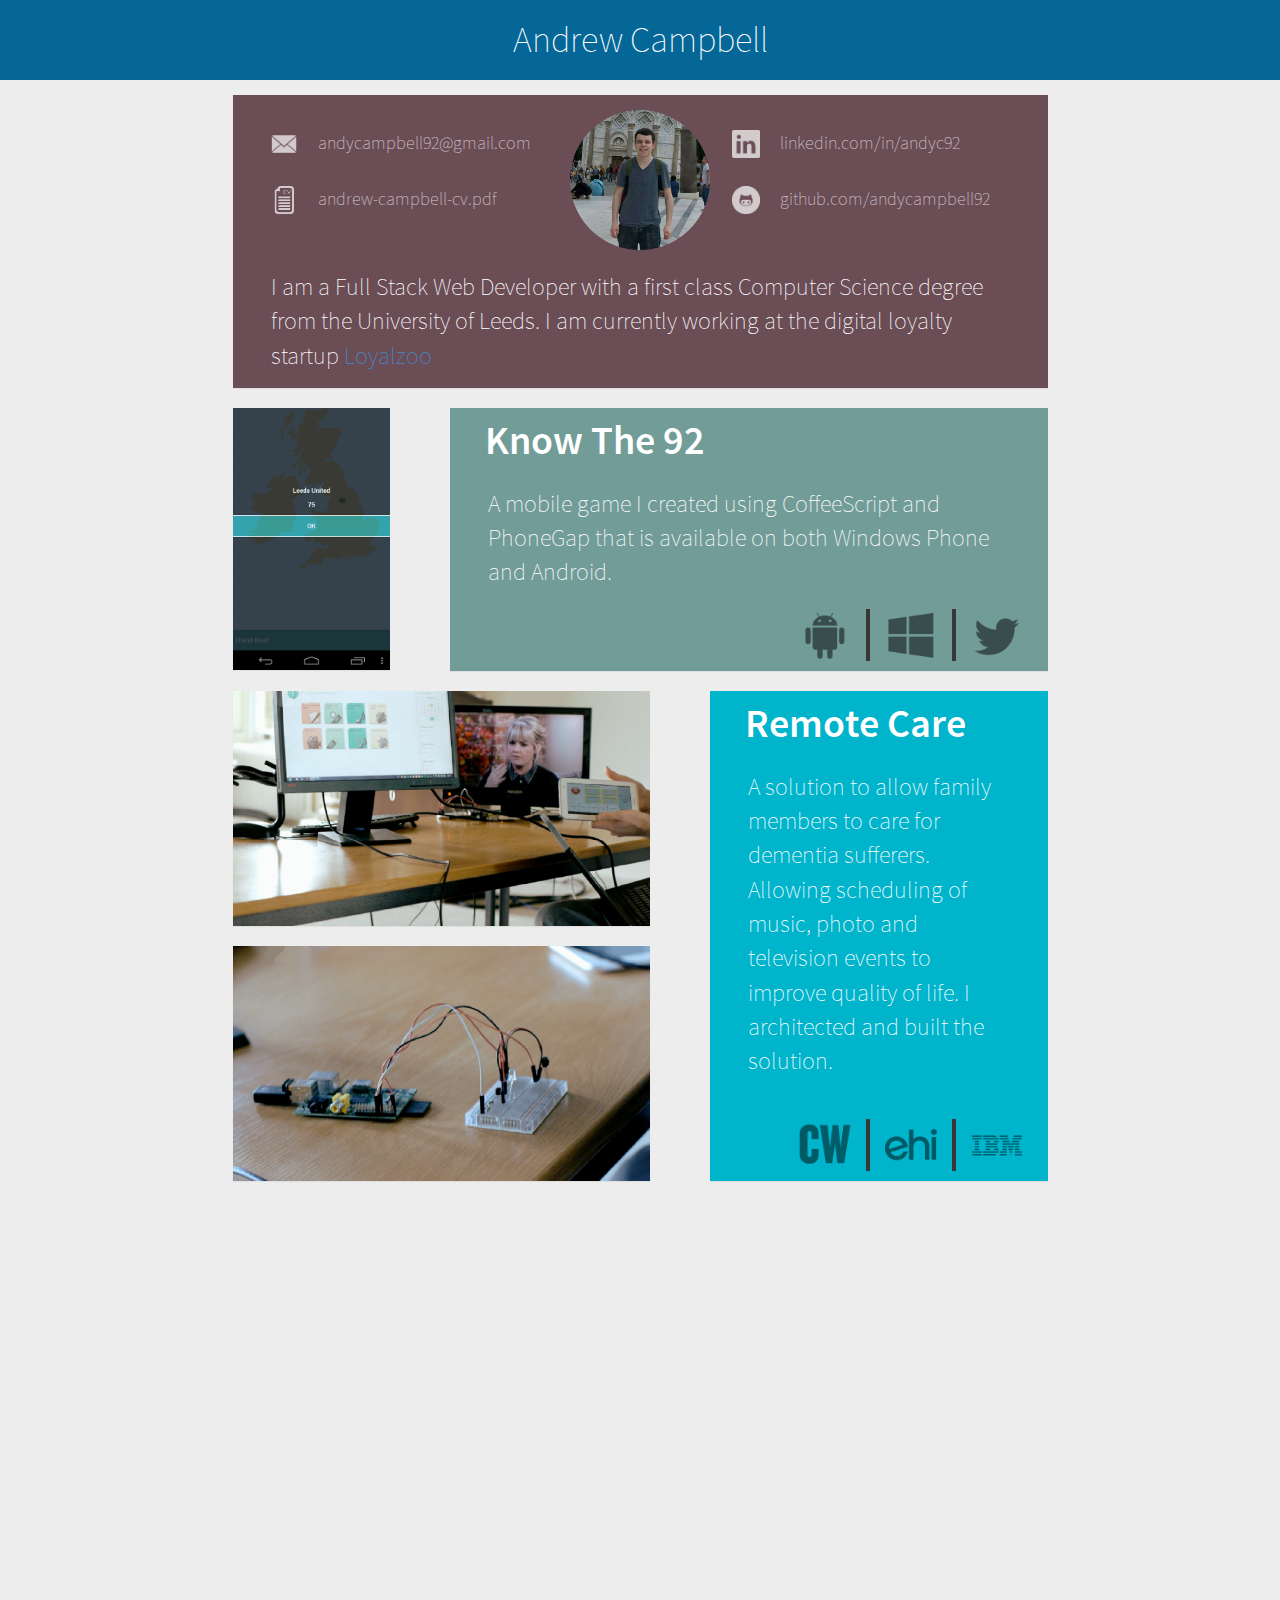
<file: index.html>
<!DOCTYPE html>
<html lang="en">
  <head>
  	<!-- wow.js -->
  	<script src="js/wow.min.js"></script>
	<script>
		new WOW().init();
	</script>
    <meta charset="utf-8">
    <meta http-equiv="X-UA-Compatible" content="IE=edge">
    <meta name="viewport" content="width=device-width, initial-scale=1">
    <title>Andrew Campbell</title>

    <!-- Bootstrap -->
    <link href="css/bootstrap.min.css" rel="stylesheet">
    <link href="css/main.css"		   rel="stylesheet">

    <!-- Animate.js -->
    <link href="css/animate.css"       rel="stylesheet">

    <!-- Taken from http://iconhandbook.co.uk/reference/examples/favicons/ -->
	<!-- Opera Speed Dial Favicon -->
	<link rel="icon" type="image/png" href="images/speeddial-160px.png" />
				
	<!-- Standard Favicon -->
	<link rel="icon" type="image/x-icon" href="/favicon.ico" />

	<!-- For iPhone 4 Retina display: -->
	<link rel="apple-touch-icon-precomposed" sizes="114x114" href="images/apple-touch-icon-114x114-precomposed.png">

	<!-- For iPad: -->
	<link rel="apple-touch-icon-precomposed" sizes="72x72" href="images/apple-touch-icon-72x72-precomposed.png">

	<!-- For iPhone: -->
	  <link rel="apple-touch-icon-precomposed" href="images/apple-touch-icon-57x57-precomposed.png">
  </head>
  <body>
  	<div class="header-box">
  		<div style="margin:auto">
    	<h1>Andrew Campbell</h1>
    	</div>
    </div>

    <div class="panel panel-default content-holder">
	  <div class="panel-body content-holder-body">

		<div class="panel panel-default section-tile panel-purple wow fadeInUp">
		  <div class="panel-body">
		    	<div class="contact-content top-contact-content">
		    		<a href="mailto: andycampbell92@gmail.com">
			    		<div class="top-link contact-info-holder">
					    		<img src="images/mail-icon.png" class="contact-icon">
					    		<p class="contact-text">andycampbell92@gmail.com</p>
			    		</div>
		    		</a>
		    		<a href="../resources/andrew-campbell-cv.pdf" target="_blank">
		    			<div class="top-link contact-info-holder">
			    			<img src="images/cv-icon.png" class="contact-icon">
			    			<p class="contact-text">andrew-campbell-cv.pdf</p>
		    			</div>
		    		</a>
		    	</div>
		  		<img src="images/myself.png" class="my-profile">
		    	<div class="contact-content top-contact-content">
		    		<a href="https://www.linkedin.com/in/andyc92" target="_blank">
		    			<div class="top-link contact-info-holder ">
			    			<img src="images/linkedin-icon.png" class="contact-icon">
			    			<p class="contact-text">linkedin.com/in/andyc92</p>
		    			</div>
		    		</a>
		    		<a href="https://github.com/andycampbell92" target="_blank">
		    			<div class="top-link contact-info-holder">	
			    			<img src="images/github-icon.png" class="contact-icon">
			    			<p class="contact-text">github.com/andycampbell92</p>
		    			</div>
	    			</a>
		    	</div>
		    <div class="section-text">
		    I am a Full Stack Web Developer with a first class Computer Science degree from the University of Leeds. I am currently working at the digital loyalty startup <a href="http://www.loyalzoo.com">Loyalzoo</a>
			</div>
		  </div>
		</div>

		<img src="images/kt92-tumbnail.png" class="side-img floating-image wow fadeInUp">
		<div class="panel panel-default section-tile panel-dark-green wow fadeInUp">
		  <div class="panel-heading section-tile-heading panel-dark-green">
		    <h3 class="panel-title">Know The 92</h3>
		  </div>
		  <div class="panel-body body-dark-green">
		    <div class="section-text">
		    A mobile game I created using CoffeeScript and PhoneGap that is available on both Windows Phone and Android.
			</div>
			<div class="section-links">
				<a href="http://bit.ly/android-kt92" target="_blank">
					<img src="images/kt92-android.png" class="section-link">
				</a>
				<img src="images/seperator.png" class="link-seperator">
				<a href="http://bit.ly/window-kt92" target="_blank">
					<img src="images/kt92-windows8.png" class="section-link">
				</a>
				<img src="images/seperator.png" class="link-seperator">
				<a href="https://twitter.com/knowThe92" target="_blank">
					<img src="images/kt92-twitter.png" class="section-link">
				</a>
			</div>
		  </div>
		</div>
		<div>
			<div class="remote-care-holder wow fadeInUp">
				<img src="images/remote-care.jpg" class="remote-care-shot floating-image">
				<img src="images/remote-care-pi.jpg" class="remote-care-shot floating-image">
			</div>
			<div class="panel panel-default section-tile panel-turquoise frame-turquoise wow fadeInUp">
			  <div class="panel-heading section-tile-heading panel-turquoise">
			    <h3 class="panel-title">Remote Care</h3>
			  </div>
			  <div class="panel-body body-turquoise">
			    <div class="section-text">
			    A solution to allow family members to care for dementia sufferers. Allowing scheduling of music, photo and television events to improve quality of life. I architected and built the solution.
				</div>
					<div class="section-links">
					<a href="http://bit.ly/TSkRXo" target="_blank">
						<img src="images/rc-computer-weekly.png" class="section-link">
					</a>
					<img src="images/seperator.png" class="link-seperator">
					<a href="http://bit.ly/1olDgJT" target="_blank">
						<img src="images/rc-ehi.png" class="section-link">
					</a>
					<img src="images/seperator.png" class="link-seperator">
					<a href="http://ibm.co/1jUqSZR" target="_blank">
						<img src="images/ibm-link.png" class="section-link">
					</a>
				</div>
			  </div>
			</div>
		</div>

		<div class="panel panel-default section-tile panel-dark-grey wow fadeInUp">
		  <div class="panel-heading section-tile-heading panel-dark-grey">
		    <h3 class="panel-title">Final Year Project</h3>
		  </div>
		  <div class="panel-body body-dark-grey">
		    <div class="section-text">
		    A Facebook mobile application using built with PhoneGap to show how mobile apps can use less data. I used MQTT for this and was able to offer a 70% data reduction in comparison with the official Facebook app.
			</div>
		  </div>
		</div>
		<img src="images/fyp-thumbnail.png" class="side-img floating-image wow fadeInUp">

		<div class="panel panel-default section-tile panel-orange wow fadeInUp">
		  <div class="panel-heading section-tile-heading panel-orange">
		    <h3 class="panel-title">Blue Fusion - IBM</h3>
		  </div>
		  <div class="panel-body">
		    <div class="section-text">
		    A project to develop activities to teach secondary school students about STEM subjects. I developed a platform to enable games written in Java to interact with an Arduino.
			</div>
		  </div>
		  <div class="section-links">
			<a href="http://bit.ly/1l8vW1V" target="_blank">
				<img src="images/blogger-link.png" class="section-link">
			</a>
			<img src="images/seperator.png" class="link-seperator">
			<a href="http://bit.ly/1olDgJS" target="_blank">
				<img src="images/ibm-link.png" class="section-link">
			</a>
			<img src="images/seperator.png" class="link-seperator">
			<a href="http://bit.ly/1qBaTVy" target="_blank">
				<img src="images/kt92-twitter.png" class="section-link">
			</a>
		  </div>	
		</div>
		<div class="panel panel-default section-tile panel-light-brown wow fadeInUp">
		  <div class="panel-heading section-tile-heading panel-light-brown">
		    <h3 class="panel-title">Act +Addons</h3>
		  </div>
		  <div class="panel-body body-light-brown">
		    
		    <div class="section-text">
		    A company I set up to sell software that collected VAT exemption codes for people using Actinic shopping cart software. This looks dated now but I learnt a lot in the process.
			</div>
		  	<div class="section-links">
				<a href="http://bit.ly/1l8vW1V" target="_blank">
					<img src="images/act-addons-thumbnail.png" class="section-link act-addons-link">
				</a>
		  	</div>	
		   </div>
	  	</div>

		<div class="panel panel-default section-tile panel-dark-red wow fadeInUp">
		  <div class="panel-heading section-tile-heading panel-dark-red">
		    <h3 class="panel-title">Contact</h3>
		  </div>
		  <div class="panel-body body-dark-red">
		    
		    <div class="section-text">
		    	<div class="contact-content">
		    		<a href="mailto: andycampbell92@gmail.com">
		    			<div class="contact-info-holder">
				    		<img src="images/mail-icon.png" class="contact-icon">
				    		<p class="contact-text">andycampbell92@gmail.com</p>
		    			</div>
		    		</a>
		    		<a href="../resources/andrew-campbell-cv.pdf" target="_blank">
		    			<div class="contact-info-holder">
			    			<img src="images/cv-icon.png" class="contact-icon">
			    			<p class="contact-text">andrew-campbell-cv.pdf</p>
		    			</div>
		    		</a>
		    		<a href="https://www.linkedin.com/in/andyc92" target="_blank">
		    			<div class="contact-info-holder">
			    			<img src="images/linkedin-icon.png" class="contact-icon">
			    			<p class="contact-text">linkedin.com/in/andyc92</p>
		    			</div>
		    		</a>
		    		<a href="https://github.com/andycampbell92" target="_blank">
		    			<div class="contact-info-holder">
			    			<img src="images/github-icon.png" class="contact-icon">
			    			<p class="contact-text">github.com/andycampbell92</p>
		    			</div>
		    		</a>
		    	</div>
			</div>
		   </div>
	  	</div>
	    </div>

	  </div>
	</div>

    <!-- jQuery (necessary for Bootstrap's JavaScript plugins) -->
    <script src="https://ajax.googleapis.com/ajax/libs/jquery/1.11.0/jquery.min.js"></script>
    <!-- Include all compiled plugins (below), or include individual files as needed -->
    <script src="js/bootstrap.min.js"></script>
  </body>
</html>
</file>
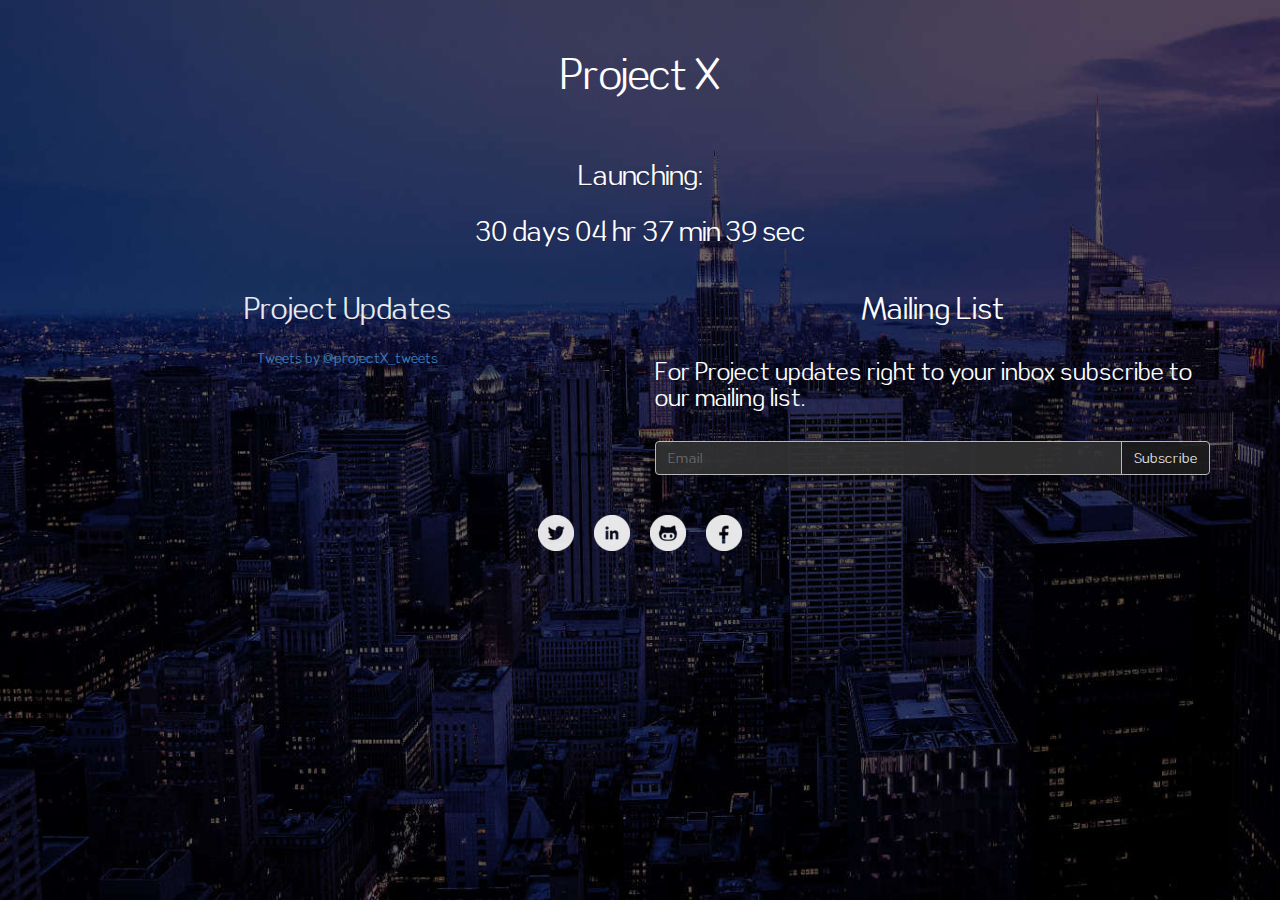
<file: bootstrap-themes/countdown-1/index.html>
<!DOCTYPE html>
<html lang="en">
  <head>
   <meta name="viewport" content="width=device-width, initial-scale=1">
   <!-- Latest compiled and minified CSS -->
    <link rel="stylesheet" href="stylesheets/styles.css">

    <!-- Latest compiled and minified JavaScript -->
    <script type="text/javascript" src="javascripts/jquery.min.js"></script>
    <script type="text/javascript" src="javascripts/jquery-ui.min.js"></script>
    <script type="text/javascript" src="javascripts/bootstrap.js"></script>
    <script type="text/javascript" src="javascripts/jquery.countdown.min.js"></script>
    <script type="text/javascript">
      var d = new Date();
      d.setMonth(d.getMonth()+1);
      var countdownDate = $.datepicker.formatDate('yy/mm/dd', d);

      $( document ).ready(function() {
        $('#clock').countdown(countdownDate).on('update.countdown', function(event) {
          var $this = $(this).html(event.strftime(''
            + '<span>%-D</span> day%!d '
            + '<span>%H</span> hr '
            + '<span>%M</span> min '
            + '<span>%S</span> sec'));
        });


        !function(d,s,id){var js,fjs=d.getElementsByTagName(s)[0],p=/^http:/.test(d.location)?'http':'https';if(!d.getElementById(id)){js=d.createElement(s);js.id=id;js.src=p+"://platform.twitter.com/widgets.js";fjs.parentNode.insertBefore(js,fjs);}}(document,"script","twitter-wjs");

    });
    </script> 
  </head>
  <body>
    <div class="container ">
      <div class="row top-row title-list-tile">
        <div class="col-md-12 column">
          Project X
        </div>
      </div>
      <div class="row">
        <div class="col-md-12 column clock-tile">
          Launching:
          <div id="clock"></div>
        </div>
      </div>
      <div class="row">
        <div class="col-md-6 column twitter-tile">
          <h2>Project Updates</h2>
          <div>
           <a class="twitter-timeline" href="https://twitter.com/projectX" data-widget-id="494471616361820160" data-chrome="nofooter noheader noscrollbar noborders" data-tweet-limit="3">Tweets by @projectX_tweets</a>
          </div>
        </div>
        <div class="col-md-6 column mail-list-tile">
          <h2>Mailing List</h2>
          <h3 class="tile-text">For Project updates right to your inbox subscribe to our mailing list.</h3>
          <div class="input-group mailing-list-input">
             <input type="text" class="form-control" placeholder="Email">
             <span class="input-group-btn">
              <button class="btn btn-default" type="button">Subscribe</button>
             </span>
          </div>
        </div>
      </div>
      <div class="row">
        <div class="col-md-12 column">
          <div class="social-button-holder">
            <a href="#"><span class="social-button twitter-logo"></span></a>
            <a href="#"><span class="social-button linked-in-logo"></span></a>
            <a href="#"><span class="social-button github-logo"></span></a>
            <a href="#"><span class="social-button facebook-logo"></span></a>
          </div>
        </div>
      </div>
    </div>
  </body>
</html>
</file>
<file: css/main.css>
div.header-box{
	max-width: 	100%;
	height: 100px;
	background-color: #056797;
	font-family: header-font;
	text-align: center;
	color: white;
	min-width:  1024px;
	padding-top: 20px
}

img.my-profile{
	width: 140px;
	float: left;
	height: 140px;
	margin-bottom: 20px;
}

div.content-holder{
	width:1024px;
	margin-left: auto;
	margin-right: auto;
	border: 0;
	border-top-left-radius: 0;
	border-top-right-radius: 0;
	padding-left: 0px;
	background-color: #ededed;
	-webkit-box-shadow: none;
	-moz-box-shadow: none;
	box-shadow: none;
}

div.content-holder-body{
	padding-left: 105px;
}

div.section-links{
	position: absolute;
	right:	25px;
	bottom: 10px;
}

img.link-seperator{
	height:	52px;
	margin-left: 10px;
	margin-right: 10px;
}

img.section-link{
	max-height: 52px;
	opacity: 0.5;
}

img.section-link:hover{
	opacity: 1;
}

a:-webkit-any-link{
	text-decoration:none !important;
}

a:hover{
	text-decoration:none !important;
}

a:visited{
	text-decoration:none !important;
}

a:active{
	text-decoration:none !important;
}

h3.panel-title{
	font-size: 40px;
	margin-left: 20px;
}

*{
	color: white;
	font-size: x-large;
	font-family: header-font;
}

div.section-tile{
	float: left;
	width: 40%;
	margin-right: 60px;
	min-height: 235px;
}

div.panel-heading{
	color: white !important;
	font-family: sub-header-font;
	background-color: #056797 !important;
	border: 0;
	border-radius: 0;
}

div.panel-purple{
	background-color: #6b4d56 !important;
	width: 815px;
}


div.panel-dark-green{
	background-color: #729C98 !important;
	width: 598px;
}

div.body-dark-green{
	height: 199px;
}

div.panel-turquoise{
	background-color: #00B4CC !important;
	width: 338px;
}

div.panel-dark-grey{
	max-width: 61%;
	min-width: 610px;
	background-color: #556270 !important;
}

div.body-dark-grey{
	height: 198px;
	width: 	565px;
}

div.panel-orange{
	width: 815px;
	background-color: #D3643B !important;
}

div.panel-light-brown{
	background-color: #C1B398 !important;
	width:	377px;
}

div.body-light-brown{
	width: 350px;
	height: 300px;
}

div.panel-dark-red{
	background-color: #794147 !important;
	width: 377px;
}

div.body-dark-red{
	width: 350px;
	height: 300px;
}

div.body-turquoise{
	width: 300px;
}

div.frame-turquoise{
	height: 490px;
}

img.cv-thumb{
	z-index: 0;
	position: absolute;
	background-color: black;
}

img.side-img{
	height: 262px;
	margin-right: 60px;
	float: left;
}

img.pisa-img{
	height:235px;
}

img.remote-care-shot{
	height: 235px;
	float: left;
	margin-bottom: 20px;
}

img.floating-image{
	-webkit-box-shadow: 0 1px 1px rgba(0,0,0,.05);
	box-shadow: 0 1px 1px rgba(0,0,0,.05);
}

div.remote-care-holder{
	max-width:417px;
	margin-right: 60px;
	float:left;
}

div.panel-body{
	border: 0;
	border-radius: 0;
}

div.panel{
	position: relative;
	border: 0;
	border-radius: 0;
}

div.section-text{
	float: left;
	width: 95%;
	margin-left: 23px;
}

img.section-image{
	max-width: 130px;
	max-height: 165px;
	float: left;
	margin-left: 40px;
}

div.contact-content{
	width: 300px;
}

div.top-contact-content{
	margin-left: 22px;
	float: left;
}

div.contact-info-holder{
	float: left;
	margin-top: 20px;
}


div.top-link{
	opacity: 0.7;
}

div.top-link:hover{
	opacity: 1;
}

img.contact-icon{
	width: 28px;
	float: left;
}

p.contact-text{
	min-width: 200px;
	float: left;
	font-size: large;
	margin-left: 20px;
}

img.act-addons-link{
	height: 18px;
}

body{
	margin-top: -20px;
	font-family: general-text-font;
	background-color: #ededed;
}

@font-face {
    font-family: header-font;
    src: url('../fonts/SourceSansPro-ExtraLight.otf');
}

@font-face {
	font-family: sub-header-font;
	src: url('../fonts/SourceSansPro-Semibold.otf');
}

@font-face{
	font-family: general-text-font;
	src: url('../fonts/SourceSansPro-Regular.otf');
}
</file>
